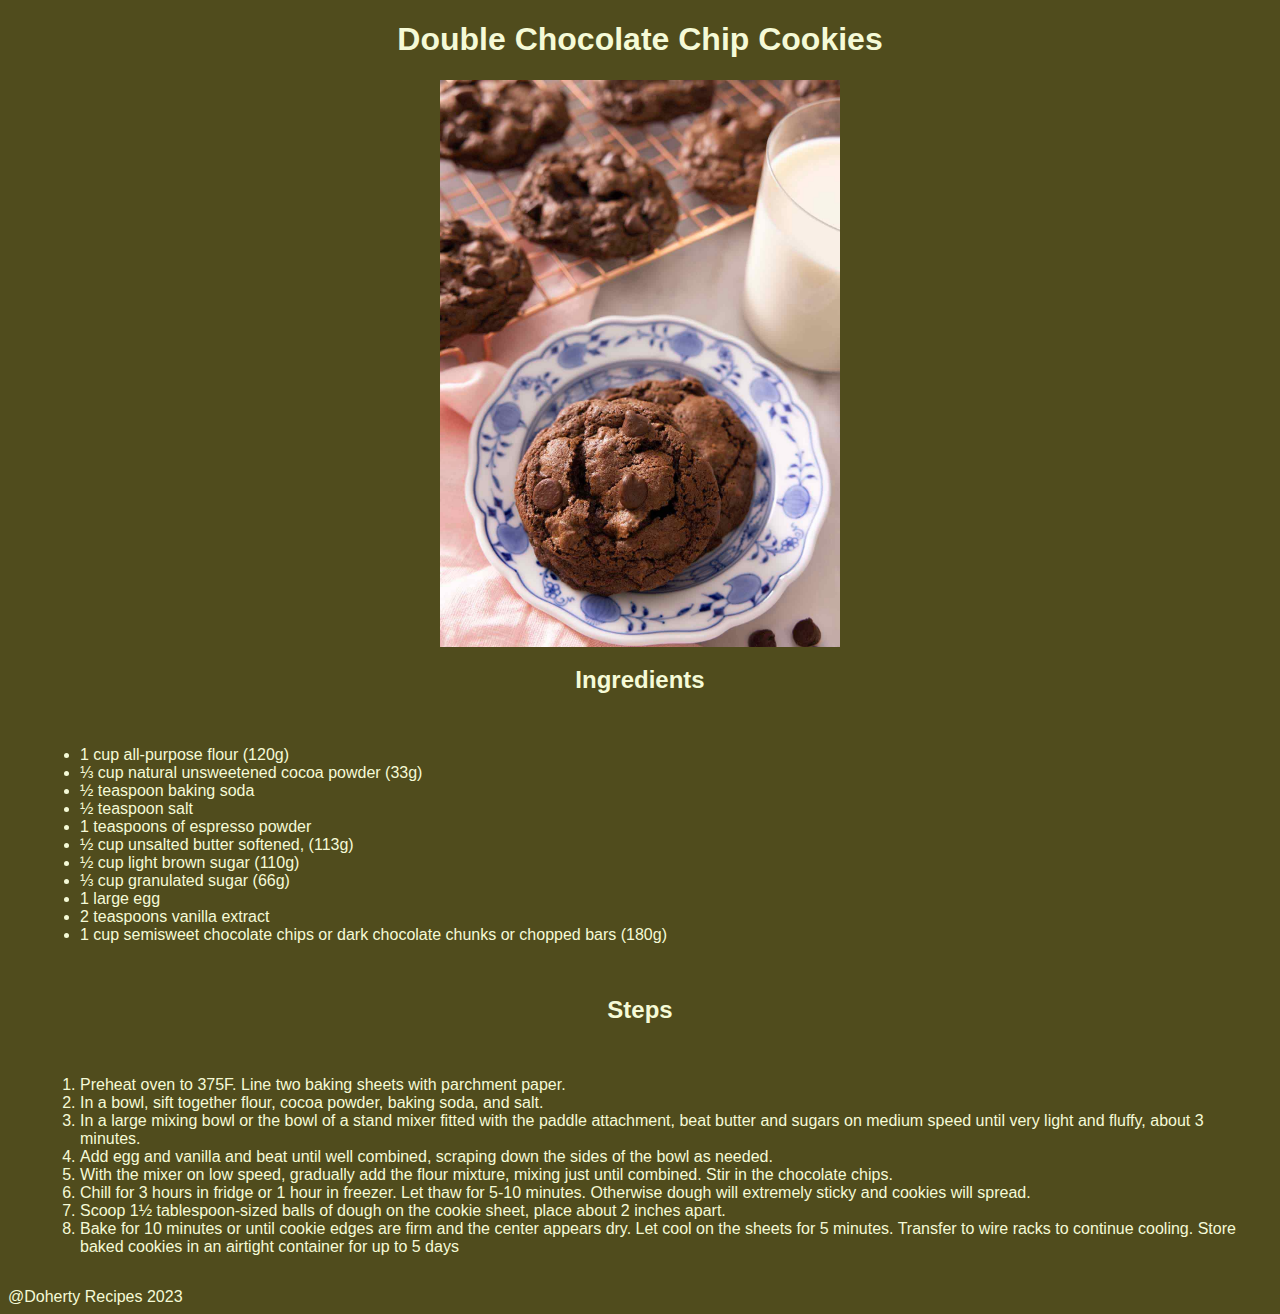
<file: recipes/doublechocolatechipcookies.html>
<!DOCTYPE html>
<html lang="en">
<head>
    <meta charset="UTF-8">
    <meta http-equiv="X-UA-Compatible" content="IE=edge">
    <meta name="viewport" content="width=device-width, initial-scale=1.0">
    <link rel="stylesheet" href="../styles.css">
    <title>Double Chocolate Chip Cookies</title>
</head>
<body>
    <h1>Double Chocolate Chip Cookies</h1>
    <div class="image">
        <img src="../images/Double-Chocolate-Chip-Cookies.jpg" width="400px" height="auto" alt="double chocolate chip cookies" title="Double Chocolate Chip Cookies" description="This image is from preppykitchen and under double chocolate chip cookies. It's a picture of double chocolate chip cookies. Recipe is developer's sister own recipe. Follow this link to find the picture: https://preppykitchen.com/double-chocolate-chip-cookies/">
    </div>    
    <div class="container">
        <h2>Ingredients</h2>
        <ul class="myUL">
            <li>1 cup all-purpose flour (120g)</li>
            <li>⅓ cup natural unsweetened cocoa powder (33g)</li>
            <li>½ teaspoon baking soda</li>
            <li>½ teaspoon salt</li>
            <li>1 teaspoons of espresso powder</li>
            <li>½ cup unsalted butter softened, (113g)</li>
            <li>½ cup light brown sugar (110g)</li>
            <li>⅓ cup granulated sugar (66g)</li>
            <li>1 large egg</li>
            <li>2 teaspoons vanilla extract</li>
            <li>1 cup semisweet chocolate chips or dark chocolate chunks or chopped bars (180g)</li>    
        </ul>
        <h2>Steps</h2>
        <ol class="myOL">
            <li>Preheat oven to 375F. Line two baking sheets with parchment paper.</li>
            <li>In a bowl, sift together flour, cocoa powder, baking soda, and salt.</li>
            <li>In a large mixing bowl or the bowl of a stand mixer fitted with the paddle attachment, beat butter and sugars on medium speed until very light and fluffy, about 3 minutes.</li>
            <li>Add egg and vanilla and beat until well combined, scraping down the sides of the bowl as needed.</li>
            <li>With the mixer on low speed, gradually add the flour mixture, mixing just until combined. Stir in the chocolate chips.</li>
            <li>Chill for 3 hours in fridge or 1 hour in freezer. Let thaw for 5-10 minutes. Otherwise dough will extremely sticky and cookies will spread.</li>
            <li>Scoop 1½ tablespoon-sized balls of dough on the cookie sheet, place about 2 inches apart.
            <li>Bake for 10 minutes or until cookie edges are firm and the center appears dry. Let cool on the sheets for 5 minutes. Transfer to wire racks to continue cooling. Store baked cookies in an airtight container for up to 5 days</li>
        </ol>
    </div>
</body>

<footer>@Doherty Recipes 2023</footer>

</html>
</file>
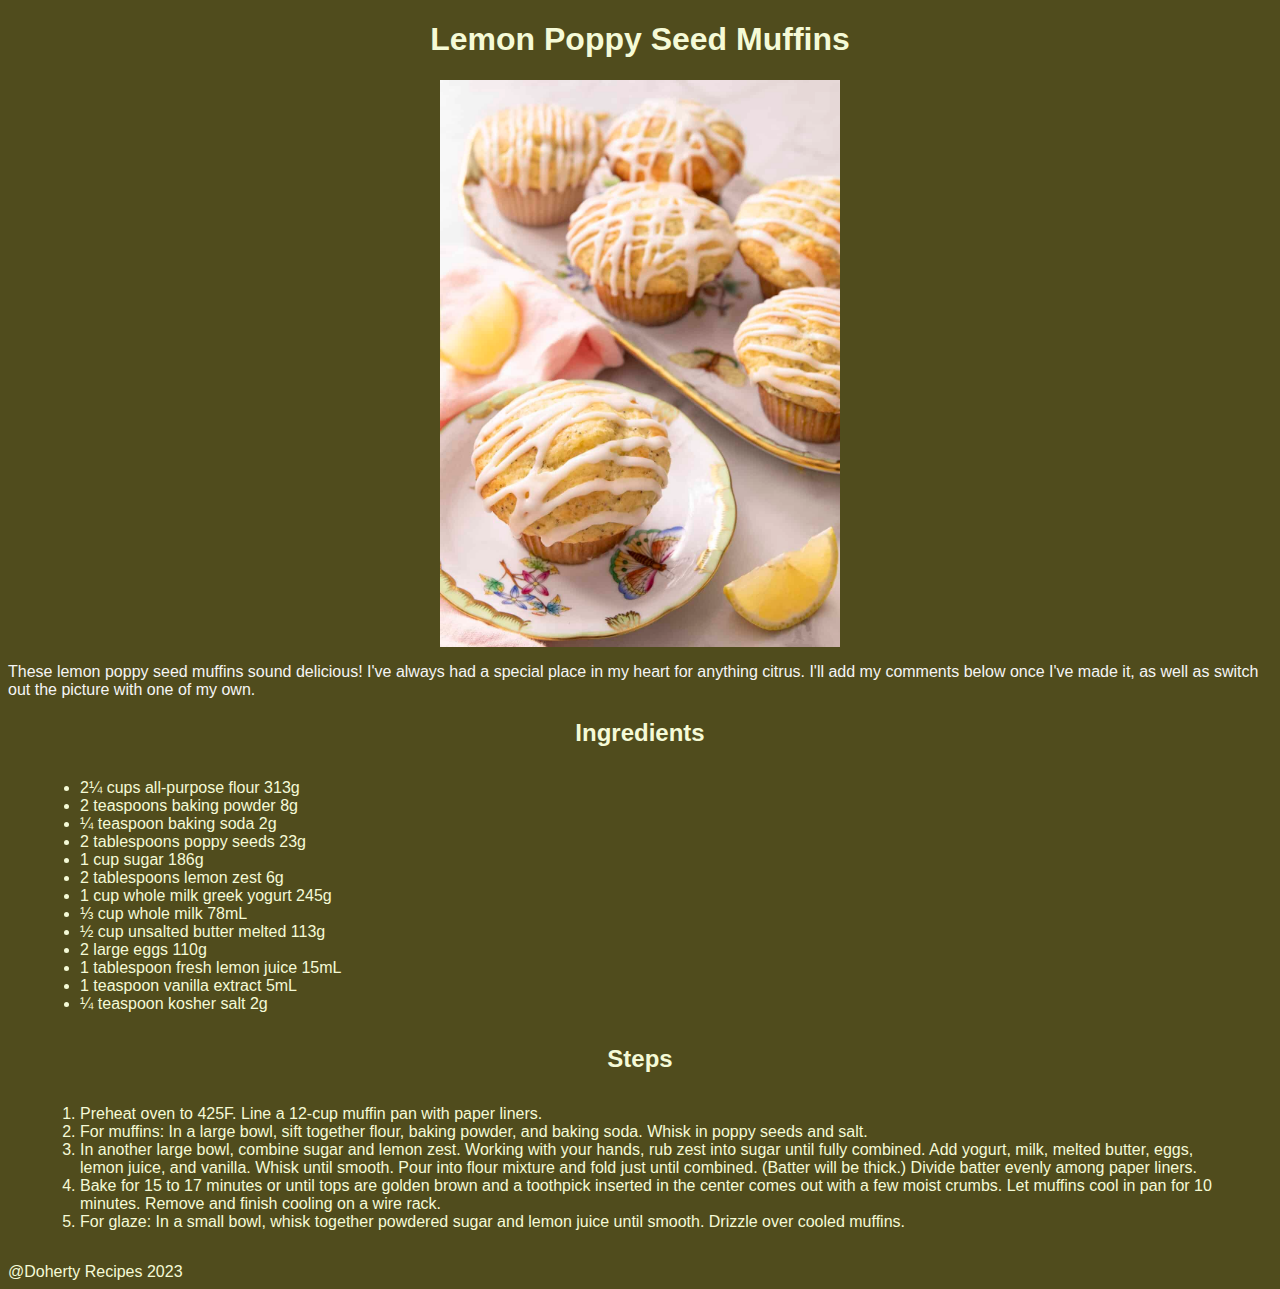
<file: recipes/lemonpoppyseedmuffins.html>
<!DOCTYPE html>
<html lang="en">
<head>
    <meta charset="UTF-8">
    <meta http-equiv="X-UA-Compatible" content="IE=edge">
    <meta name="viewport" content="width=device-width, initial-scale=1.0">
    <link rel="stylesheet" href="../styles.css">
    <title>Lemon Poppy Seed Muffins</title>
</head>
<body>
    <h1>Lemon Poppy Seed Muffins</h1>
    <div class="image">
        <img src="../images/lemon-poppy-seed-muffins.jpg" width="400px" height="auto" title="Lemon Poppy Seed Muffins"  description="This is picture from preppykitchen under lemon poppy seed muffins. Recipe is from developer's sister. To visit the site where the picture is located, please visit: https://preppykitchen.com/lemon-poppy-seed-muffins/ Lemon Poppy Seed Muffins - Preppy Kitchen" alt="lemon poppy seed muffins ">
    </div>
    <p>These lemon poppy seed muffins sound delicious! I've always had a special place in my heart for anything citrus. I'll add my comments below once I've made it, as well as switch out the picture with one of my own.</p>
    <h2>Ingredients</h2>
    <ul class="myUL">
        <li><span>2¼ cups all-purpose flour 313g</span></li>
        <li><span>2 teaspoons baking powder 8g</span></li>
        <li><span>¼ teaspoon baking soda 2g</span></li>
        <li><span>2 tablespoons poppy seeds 23g</span></li>
        <li><span>1 cup sugar 186g</span></li>
        <li><span>2 tablespoons lemon zest 6g</span></li>
        <li><span>1 cup whole milk greek yogurt 245g</span></li>
        <li><span>⅓ cup whole milk 78mL</span></li>
        <li><span>½ cup unsalted butter melted 113g</span></li>
        <li><span>2 large eggs 110g</span></li>
        <li><span>1 tablespoon fresh lemon juice 15mL</span></li>
        <li><span>1 teaspoon vanilla extract 5mL</span></li>
        <li><span>¼ teaspoon kosher salt 2g</span></li>
    </ul>
    <h2>Steps</h2>
    <ol class="myOL">
        <li><span>Preheat oven to 425F. Line a 12-cup muffin pan with paper liners.</span></li>
        <li><span>For muffins: In a large bowl, sift together flour, baking powder, and baking soda. Whisk in poppy seeds and salt.</li>
        <li><span> In another large bowl, combine sugar and lemon zest. Working with your hands, rub zest into sugar until fully combined. Add yogurt, milk, melted butter, eggs, lemon juice, and vanilla. Whisk until smooth. Pour into flour mixture and fold just until combined. (Batter will be thick.) Divide batter evenly among paper liners.</span></li>
        <li><span>Bake for 15 to 17 minutes or until tops are golden brown and a toothpick inserted in the center comes out with a few moist crumbs. Let muffins cool in pan for 10 minutes. Remove and finish cooling on a wire rack.</span></li>
        <li><span>For glaze: In a small bowl, whisk together powdered sugar and lemon juice until smooth. Drizzle over cooled muffins.</span></li>
    </ol>
</body>
<footer>@Doherty Recipes 2023</footer>
</html>
</file>
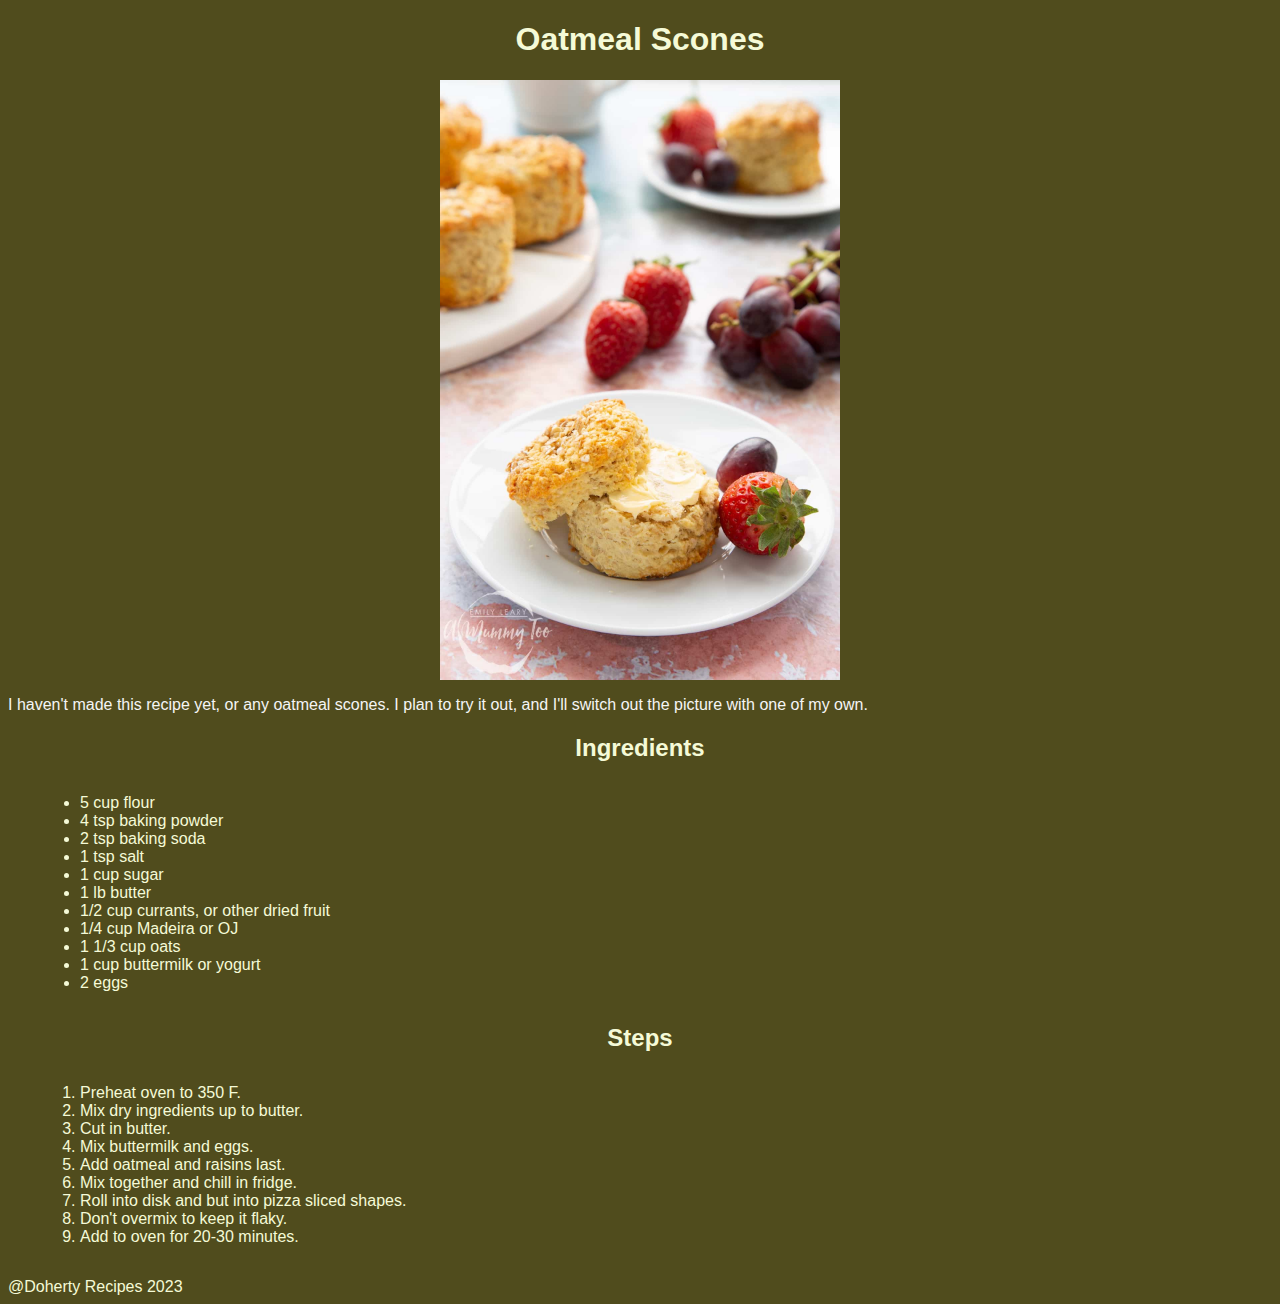
<file: recipes/oatmealscones.html>
<!DOCTYPE html>
<html lang="en">
<head>
    <meta charset="UTF-8">
    <meta http-equiv="X-UA-Compatible" content="IE=edge">
    <meta name="viewport" content="width=device-width, initial-scale=1.0">
    <link rel="stylesheet" href="../styles.css">
    <title>Oatmeal Scones</title>
</head>
<body>
    <h1>Oatmeal Scones</h1>
    <div class="image">
        <img src="../images/Oatmeal-scones-3.jpg" width="400px" height="auto" alt="oatmeal scones on plate with strawberry and grape" title="Oatmeal Scones" description="oatmeal scones picture from A Mummy Too Uk site under Oatmeal scones. Recipes from developer's sister. Visit site at: https://www.amummytoo.co.uk/oatmeal-scones/">
    </div>
    <p>I haven't made this recipe yet, or any oatmeal scones. I plan to try it out, and I'll switch out the picture with one of my own.</p>
    <h2>Ingredients</h2>
    <ul class="myUL">
        <li>5 cup flour</li>
        <li>4 tsp baking powder</li>
        <li>2 tsp baking soda</li>
        <li>1 tsp salt </li>
        <li>1 cup sugar </li>
        <li>1 lb butter </li>
        <li>1/2 cup currants, or other dried fruit</li>
        <li>1/4 cup Madeira or OJ</li>
        <li>1 1/3 cup oats</li>
        <li>1 cup buttermilk or yogurt</li>
        <li>2 eggs</li>
    </ul>
    <h2>Steps</h2>
    <ol class="myOL">
        <li>Preheat oven to 350 F.</li>
        <li>Mix dry ingredients up to butter.</li>
        <li>Cut in butter.</li>
        <li>Mix buttermilk and eggs.</li>
        <li>Add oatmeal and raisins last.</li>
        <li>Mix together and chill in fridge.</li>
        <li>Roll into disk and but into pizza sliced shapes.</li>
        <li>Don't overmix to keep it flaky.</li>
        <li>Add to oven for 20-30 minutes.</li>
    </ol>
</body>
<footer>@Doherty Recipes 2023</footer>
</html>
</file>
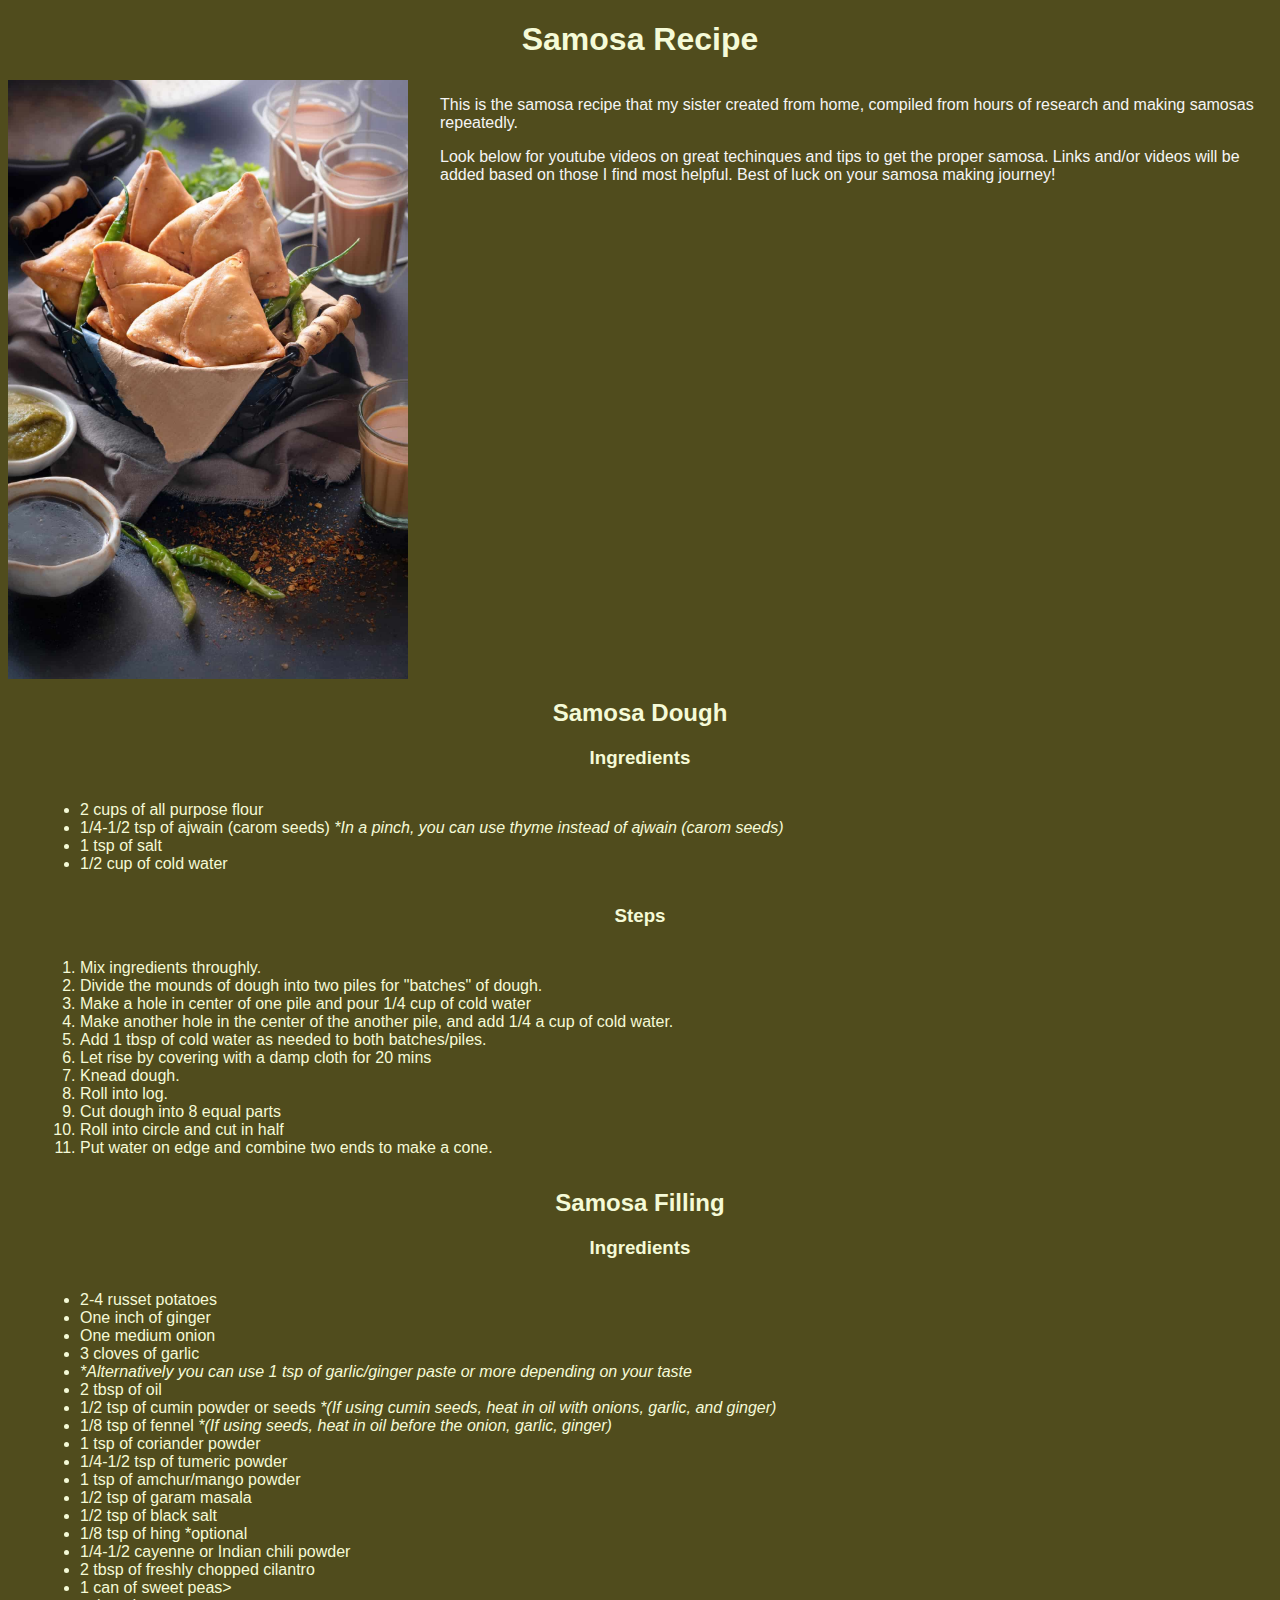
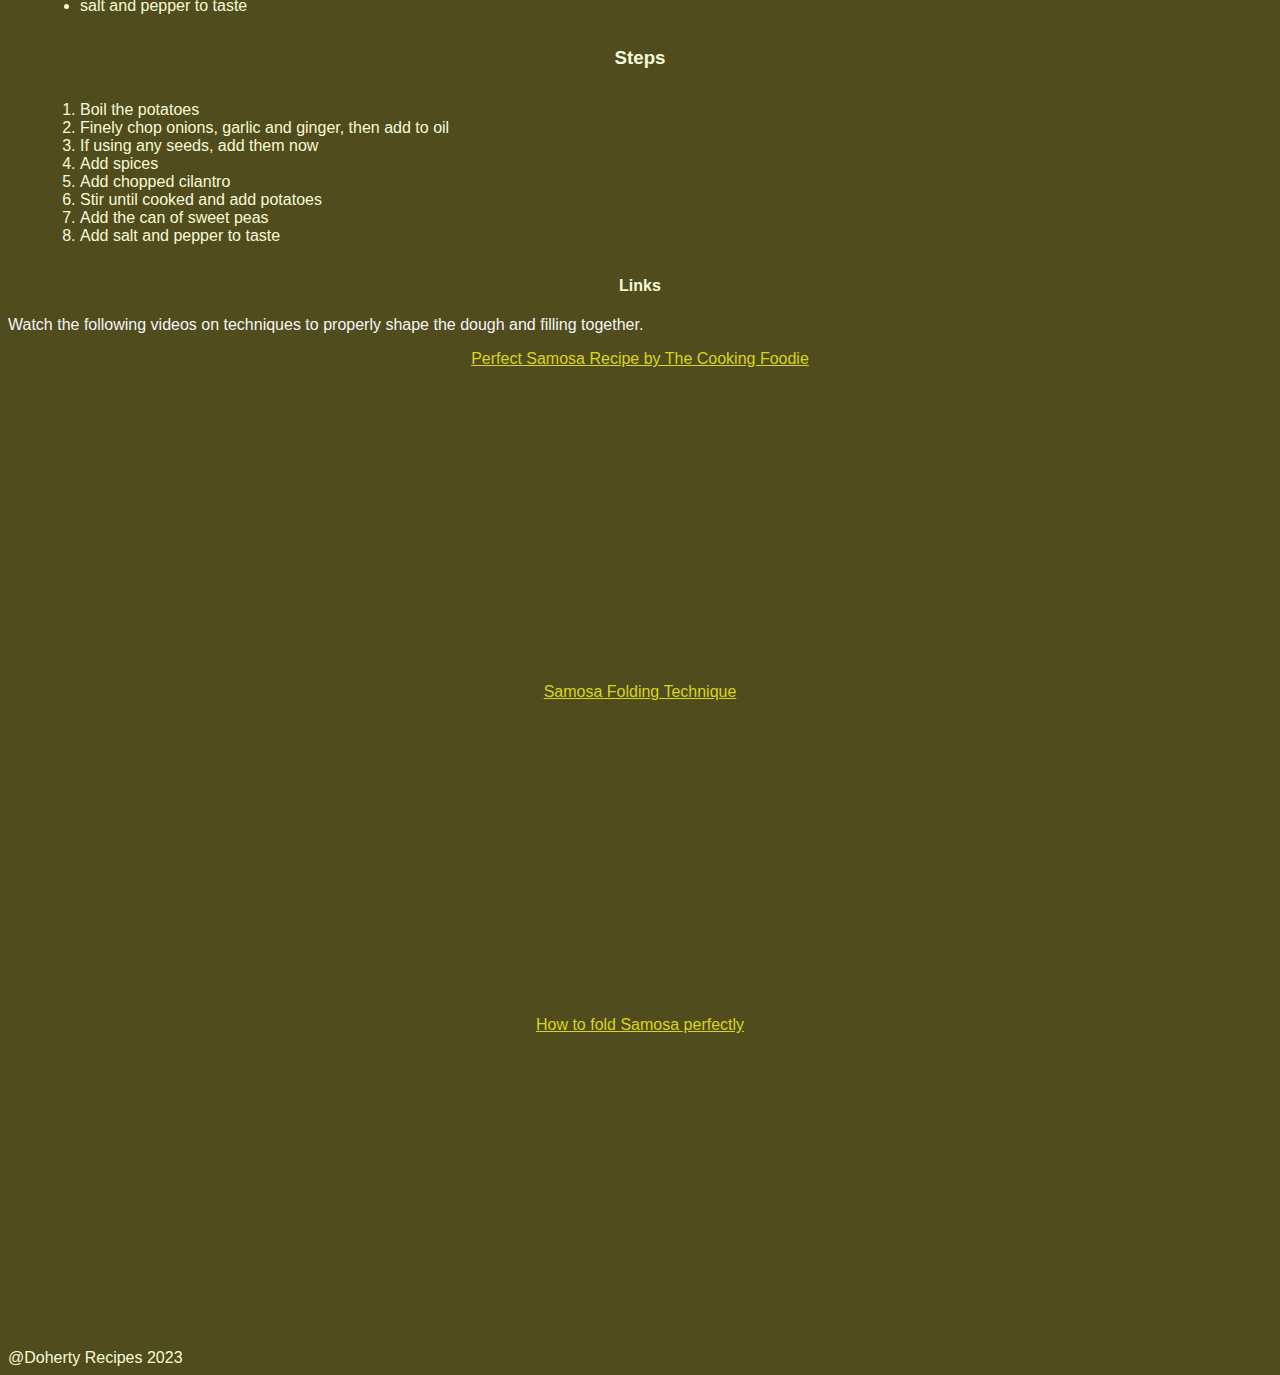
<file: recipes/samosa.html>
<!DOCTYPE html>
<html lang="EN">
<head>
    <meta charset="UTF-8">
    <meta http-equiv="X-UA-Compatible" content="IE=edge">
    <meta name="viewport" content="width=device-width, initial-scale=1.0">
    <link rel="stylesheet" href="../styles.css">
    <title>Samosa Recipe</title>
</head>
<body>
    <h1>Samosa Recipe</h1>
    <div class="imagetext">
        <div class="image">
            <img src="../images/samosa-and-chutney.jpg" width="400px" height="auto" alt="samosa and chutney" title="Samosas and Chutney" description="Samosa and chutney recipe from cubesnjuliennes site under the indian samosa recipe punjab samosa heading, which can be found at the following link:https://www.cubesnjuliennes.com/indian-samosa-recipe-punjabi-samosa/" >
        </div>
        <div class="paragraph">
            <p>This is the samosa recipe that my sister created from home, compiled from hours of research and making samosas repeatedly.</p>
            <p>Look below for youtube videos on great techinques and tips to get the proper samosa. Links and/or videos will be added based on those I find most helpful. Best of luck on your samosa making journey!</p>    
        </div>
    </div>
    <div class="row">
   
    </div>
    <h2>Samosa Dough</h2>
    <h3>Ingredients</h3>
    <ul class="myUL">
        <li>2 cups of all purpose flour</li>
        <li>1/4-1/2 tsp of ajwain (carom seeds) <em>*In a pinch, you can use thyme instead of ajwain (carom seeds) </em></li>
        <li>1 tsp of salt</li>
        <li>1/2 cup of cold water</li>
    </ul> 
    <h3>Steps</h3>
    <ol class="myOL">
        <li>Mix ingredients throughly.</li>
        <li>Divide the mounds of dough into two piles for "batches" of dough.</li>
        <li>Make a hole in center of one pile and pour 1/4 cup of cold water</li>
        <li>Make another hole in the center of the another pile, and add 1/4 a cup of cold water.</li>
        <li>Add 1 tbsp of cold water as needed to both batches/piles.</li>
        <li>Let rise by covering with a damp cloth for 20 mins</li>
        <li>Knead dough.</li>
        <li>Roll into log.</li>
        <li>Cut dough into 8 equal parts</li>
        <li>Roll into circle and cut in half</li>
        <li>Put water on edge and combine two ends to make a cone.</li>
    </ol>
    <h2>Samosa Filling</h2>
    <h3>Ingredients</h3>
    <ul class="myUL">
        <li>2-4 russet potatoes</li>
        <li>One inch of ginger</li>
        <li>One medium onion</li>
        <li>3 cloves of garlic</li>
        <li><em>*Alternatively you can use 1 tsp of garlic/ginger paste or more depending on your taste</em></li>
        <li>2 tbsp of oil</li>
        <li>1/2 tsp of cumin powder or seeds <em>*(If using cumin seeds, heat in oil with onions, garlic, and ginger)</em></li>
        <li>1/8 tsp of fennel <em>*(If using seeds, heat in oil before the onion, garlic, ginger)</em></li>
        <li>1 tsp of coriander powder</li>
        <li>1/4-1/2 tsp of tumeric powder</li>
        <li>1 tsp of amchur/mango powder</li>
        <li>1/2 tsp of garam masala</li>
        <li>1/2 tsp of black salt</li>
        <li>1/8 tsp of hing *optional</li>
        <li>1/4-1/2 cayenne or Indian chili powder</li>
        <li>2 tbsp of freshly chopped cilantro</li>
        <li>1 can of sweet peas></li>
        <li>salt and pepper to taste</li>
    </ul>
    <h3>Steps</h3>
    <ol class="myOL">
        <li>Boil the potatoes</li>
        <li>Finely chop onions, garlic and ginger, then add to oil</li>
        <li>If using any seeds, add them now</li>
        <li>Add spices</li>
        <li>Add chopped cilantro</li>
        <li>Stir until cooked and add potatoes</li>
        <li>Add the can of sweet peas</li>
        <li>Add salt and pepper to taste</li>
    </ol>

    <h4>Links</h4> 
    <p>Watch the following videos on techniques to properly shape the dough and filling together.</p>
    <div class="youtube">
        <a href="https://www.youtube.com/watch?v=3OZn-iCGf5s">Perfect Samosa Recipe by The Cooking Foodie</a>
    </div>
    <div class="youtube">
        <iframe width="560" height="315" src="https://www.youtube.com/embed/3OZn-iCGf5s" title="YouTube video player" frameborder="0" allow="accelerometer; autoplay; clipboard-write; encrypted-media; gyroscope; picture-in-picture; web-share" allowfullscreen></iframe>
    </div>   
    <div class="youtube">
        <a href="https://youtu.be/8eNcJm-6dU0">Samosa Folding Technique</a>
    </div> 
    <div class="youtube">      
        <iframe width="560" height="315" src="https://www.youtube.com/embed/8eNcJm-6dU0" title="YouTube video player" frameborder="0" allow="accelerometer; autoplay; clipboard-write; encrypted-media; gyroscope; picture-in-picture; web-share" allowfullscreen></iframe>
    </div> 
    <div class="youtube">
        <a href="https://youtu.be/pkpF1wjQyr8">How to fold Samosa perfectly</a>
    </div>    
    <div class="youtube">
        <iframe width="560" height="315" src="https://www.youtube.com/embed/pkpF1wjQyr8" title="YouTube video player" frameborder="0" allow="accelerometer; autoplay; clipboard-write; encrypted-media; gyroscope; picture-in-picture; web-share" allowfullscreen></iframe>
    </div>

</body>

<footer>
@Doherty Recipes 2023
</footer>
</html>
</file>
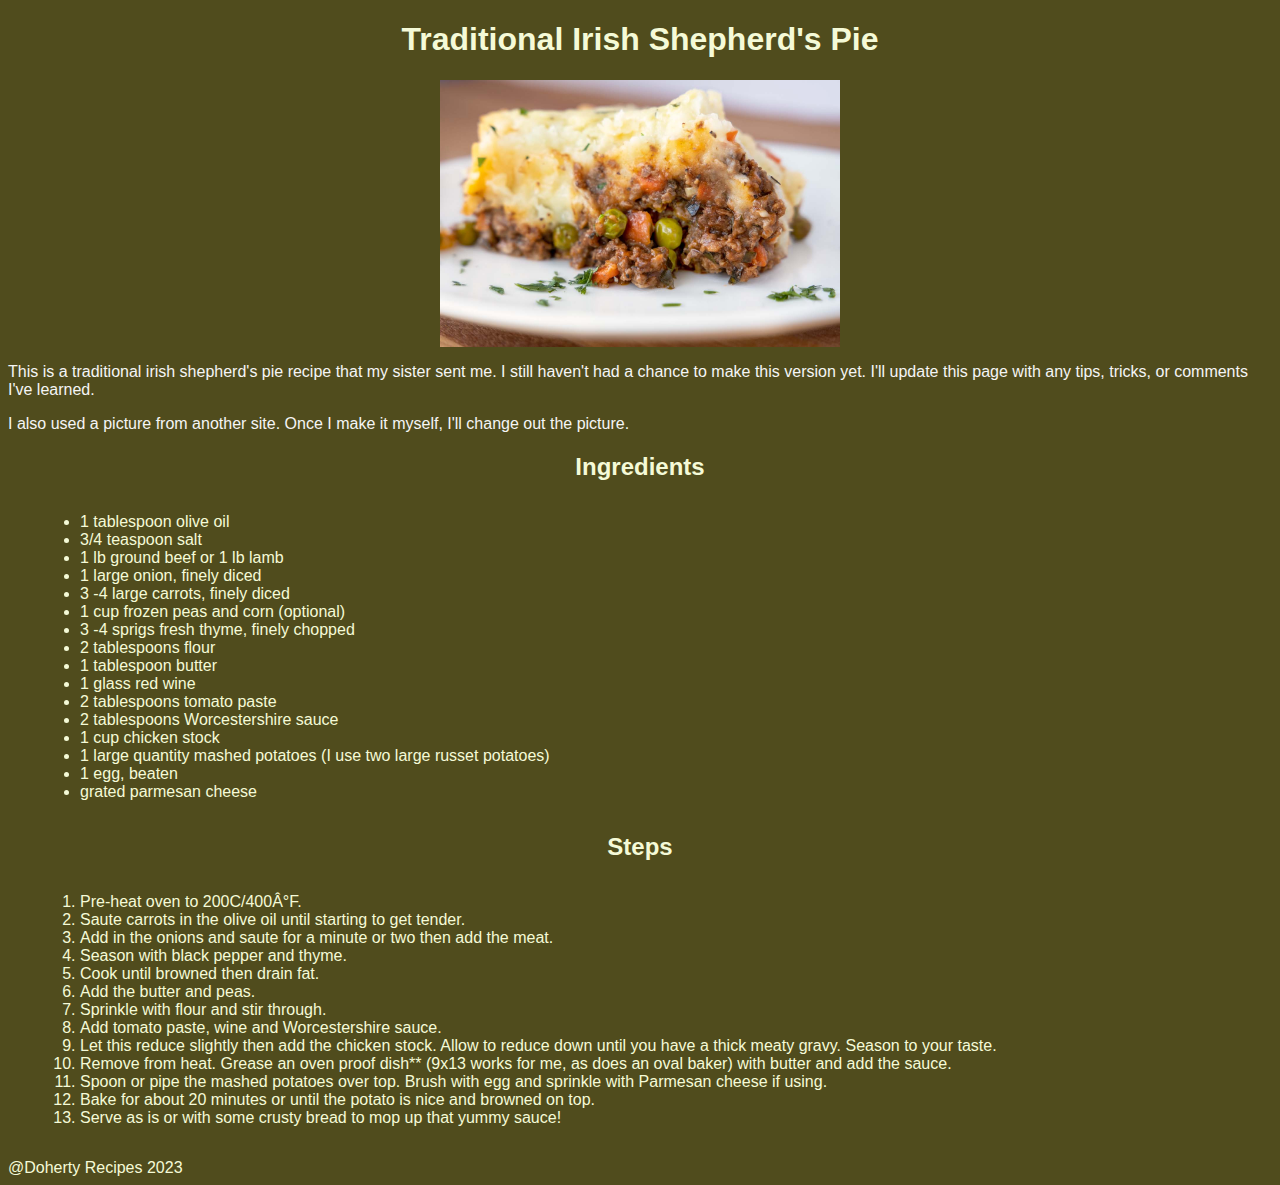
<file: recipes/shepherdspie.html>
<!DOCTYPE html>
<html lang="en">
<meta= charset="utf=8">
<meta http-equiv="X-UA-Compatible" content="IE=edge">
<meta name="viewport" content="width=device-width, initial-scale=1.0">
<link rel="stylesheet" href="../styles.css">
<title>Traditional Irish Shepherd's Pie</title>

<body>
    <h1>Traditional Irish Shepherd's Pie</h1>
    <div class="image">
        <img src="../images/shepherds-pie.jpg" height="auto" width="400px" alt="side view of slice of shepherd's pie on a white plate" title="Shepherd's Pie" description="This side view of a shepherd's pie pic was taken from askchefdennis, under irish cottage pie, visit https://www.askchefdennis.com/irish-cottage-pie/ for original pic. recipe not from that site, but from developer's sister">
    </div>
    <p>This is a traditional irish shepherd's pie recipe that my sister sent me. I still haven't had a chance to make this version yet. I'll update this page with any tips, tricks, or comments I've learned.</p>
    <p>I also used a picture from another site. Once I make it myself, I'll change out the picture.</p>
    <h2>Ingredients</h2>
    <ul class="myUL">
        <li>1 tablespoon olive oil</li>
        <li>3/4 teaspoon salt</li>
        <li>1 lb ground beef or 1 lb lamb</li>
        <li>1 large onion, finely diced </li>
        <li>3 -4 large carrots, finely diced</li>
        <li>1 cup frozen peas and corn (optional)</li>
        <li>3 -4 sprigs fresh thyme, finely chopped </li>
        <li>2 tablespoons flour</li>
        <li>1 tablespoon butter</li>
        <li>1 glass red wine</li>
        <li>2 tablespoons tomato paste</li>
        <li>2 tablespoons Worcestershire sauce </li>
        <li>1 cup chicken stock</li>
        <li>1 large quantity mashed potatoes (I use two large russet potatoes)</li>
        <li>1 egg, beaten </li>
        <li>grated parmesan cheese</li>
    </ul>
    <h2>Steps</h2>
    <ol class="myOL">
        <li>Pre-heat oven to 200C/400°F.</li>
        <li>Saute carrots in the olive oil until starting to get tender.</li>
        <li>Add in the onions and saute for a minute or two then add the meat.</li>
        <li>Season with black pepper and thyme.</li>
        <li>Cook until browned then drain fat.</li>
        <li>Add the butter and peas.</li>
        <li>Sprinkle with flour and stir through.</li>
        <li>Add tomato paste, wine and Worcestershire sauce.</li>
        <li>Let this reduce slightly then add the chicken stock. Allow to reduce down until you have a thick meaty gravy. Season to your taste.</li>
        <li>Remove from heat. Grease an oven proof dish** (9x13 works for me, as does an oval baker) with butter and add the sauce.</li>
        <li>Spoon or pipe the mashed potatoes over top. Brush with egg and sprinkle with Parmesan cheese if using.</li>
        <li>Bake for about 20 minutes or until the potato is nice and browned on top.</li>
        <li>Serve as is or with some crusty bread to mop up that yummy sauce!</li>
    </ol>


</body>

<footer>@Doherty Recipes 2023</footer>
</html>
</file>
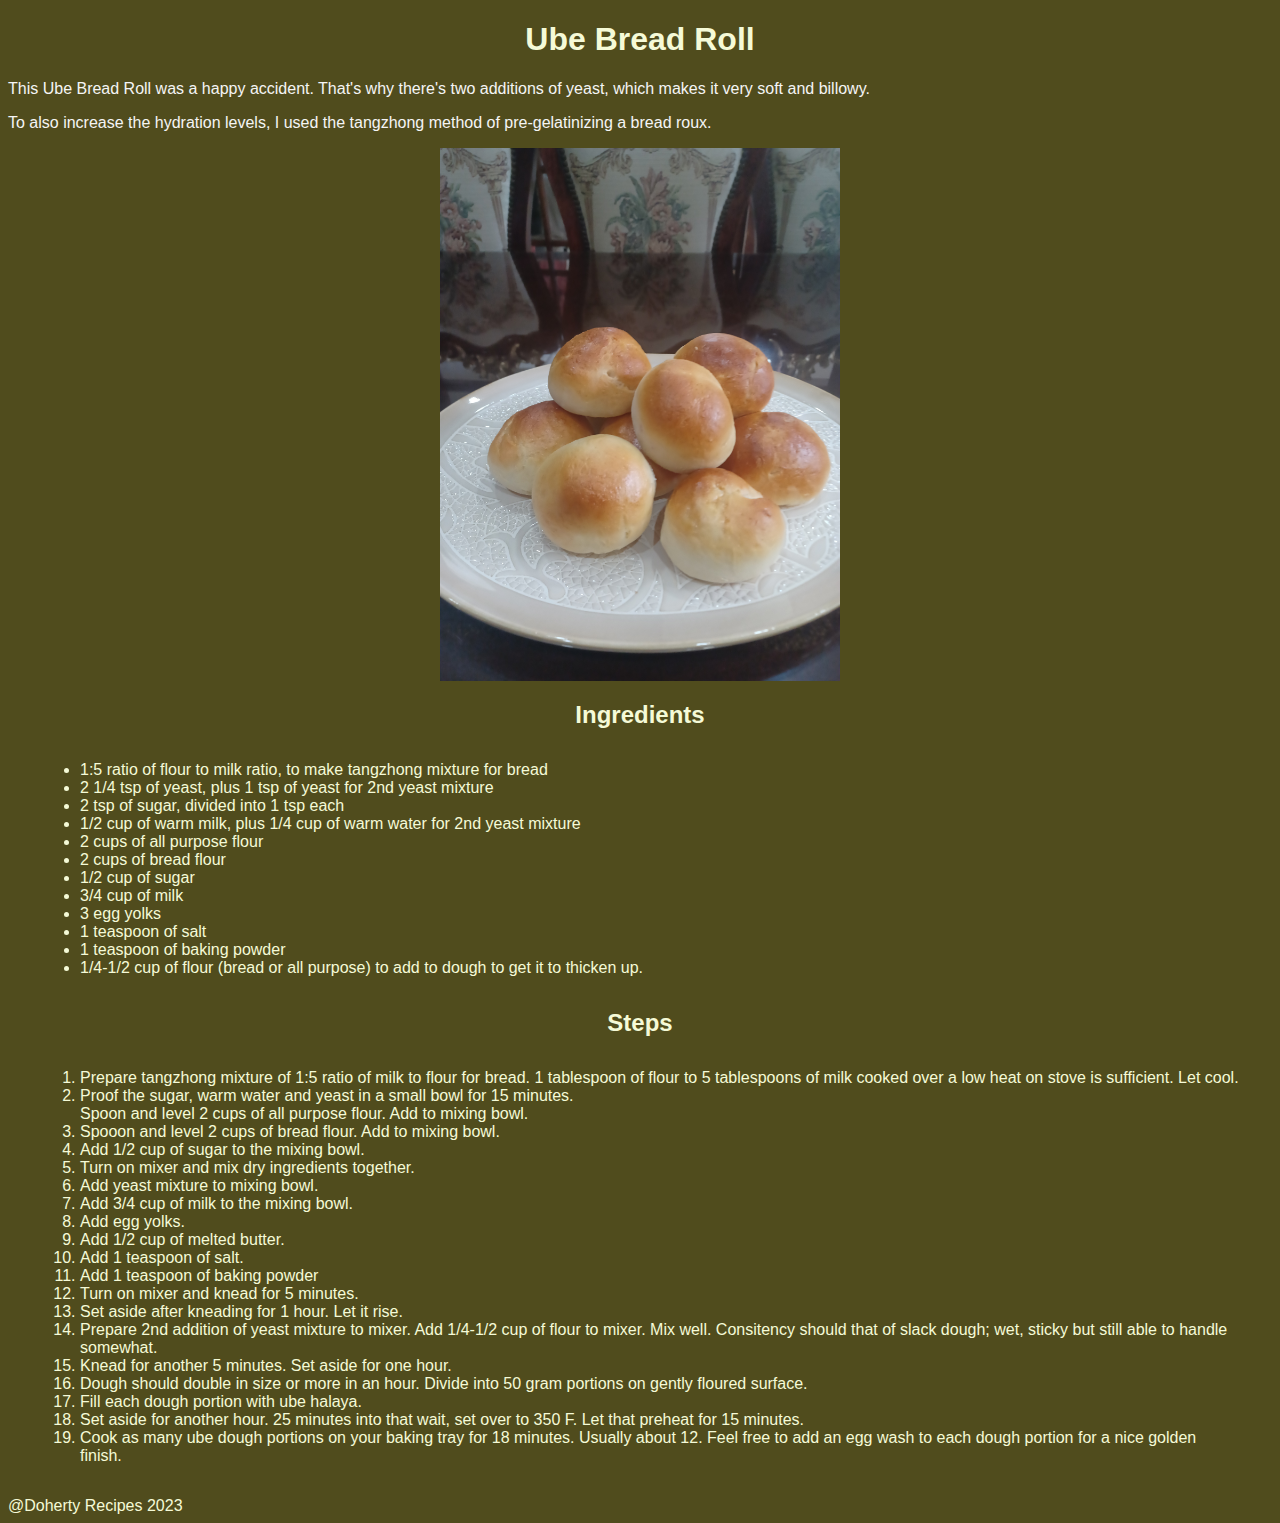
<file: recipes/ubebreadroll.html>
<!DOCTYPE html>
<html lang="en">
<head>
    <meta charset="UTF-8">
    <meta http-equiv="X-UA-Compatible" content="IE=edge">
    <meta name="viewport" content="width=device-width, initial-scale=1.0">
    <link rel="stylesheet" href="../styles.css">
    <title>Ube Bread Roll</title>
</head>
<body>
    <h1>Ube Bread Roll</h1>
    <p>This Ube Bread Roll was a happy accident. That's why there's two additions of yeast, which makes it very soft and billowy.</p>
    <p>To also increase the hydration levels, I used the tangzhong method of pre-gelatinizing a bread roux.</p>
    <div class="image">
        <img src="../images/ubebreadroll.jpg" width="400px" height="auto" title="Ube Bread Rolls" alt="Pile of Ube Bread Rolls">
    </div>
    <h2>Ingredients</h2>
    <ul class="myUL">
        <li>1:5 ratio of flour to milk ratio, to make tangzhong mixture for bread</li>
        <li>2 1/4 tsp of yeast, plus 1 tsp of yeast for 2nd yeast mixture</li>
        <li>2 tsp of sugar, divided into 1 tsp each</li>
        <li>1/2 cup of warm milk, plus 1/4 cup of warm water for 2nd yeast mixture</li>
        <li>2 cups of all purpose flour</li>
        <li>2 cups of bread flour</li>
        <li>1/2 cup of sugar</li>
        <li>3/4 cup of milk</li>
        <li>3 egg yolks</li>
        <li>1 teaspoon of salt</li>
        <li>1 teaspoon of baking powder</li>
        <li>1/4-1/2 cup of flour (bread or all purpose) to add to dough to get it to thicken up.</li>
    </ul>
    <h2>Steps</h2>
    <ol class="myOL">
        <li>Prepare tangzhong mixture of 1:5 ratio of milk to flour for bread. 1 tablespoon of flour to 5 tablespoons of milk cooked over a low heat on stove is sufficient. Let cool.</li>
        <li>Proof the sugar, warm water and yeast in a small bowl for 15 minutes.</li>
        <l1>Spoon and level 2 cups of all purpose flour. Add to mixing bowl.</l1>
        <li>Spooon and level 2 cups of bread flour. Add to mixing bowl.</li>
        <li>Add 1/2 cup of sugar to the mixing bowl.</li>
        <li>Turn on mixer and mix dry ingredients together.</li>
        <li>Add yeast mixture to mixing bowl. </li>
        <li>Add 3/4 cup of milk to the mixing bowl.</li>
        <li>Add egg yolks.</li>
        <li>Add 1/2 cup of melted butter.</li>
        <li>Add 1 teaspoon of salt.</li>
        <li>Add 1 teaspoon of baking powder</li>
        <li>Turn on mixer and knead for 5 minutes.</li>
        <li>Set aside after kneading for 1 hour. Let it rise.</li>
        <li>Prepare 2nd addition of yeast mixture to mixer. Add 1/4-1/2 cup of flour to mixer. Mix well. Consitency should that of slack dough; wet, sticky but still able to handle somewhat.</li>
        <li>Knead for another 5 minutes. Set aside for one hour.</li>
        <li>Dough should double in size or more in an hour. Divide into 50 gram portions on gently floured surface.</li>
        <li>Fill each dough portion with ube halaya.</li>
        <li>Set aside for another hour. 25 minutes into that wait, set over to 350 F. Let that preheat for 15 minutes.</li>
        <li>Cook as many ube dough portions on your baking tray for 18 minutes. Usually about 12. Feel free to add an egg wash to each dough portion for a nice golden finish.</li>
    </ol>
</body>
<footer>@Doherty Recipes 2023</footer>
</html>
</file>
<file: styles.css>
/* styles.css */

* {
    box-sizing: border-box;
}

.row::after {
    content: "";
    clear: both;
    display: table;
}

[class*="col-"] {
    float: left;
    padding: 15px;
}

.col-1 {width: 8.33%;}
.col-2 {width: 16.66%;}
.col-3 {width: 25%;}
.col-4 {width: 33.33%;}
.col-5 {width: 41.66%;}
.col-6 {width: 50%;}
.col-7 {width: 58.33%;}
.col-8 {width: 66.66%;}
.col-9 {width: 75%;}
.col-10 {width: 83.33%;}
.col-11 {width: 91.66%;}
.col-12 {width: 100%;}


/* For mobile phones: */
[class*="col-"] {
    width: 100%;
  }
  
  @media only screen and (min-width: 768px) {
    /* For desktop: */
    .col-1 {width: 8.33%;}
    .col-2 {width: 16.66%;}
    .col-3 {width: 25%;}
    .col-4 {width: 33.33%;}
    .col-5 {width: 41.66%;}
    .col-6 {width: 50%;}
    .col-7 {width: 58.33%;}
    .col-8 {width: 66.66%;}
    .col-9 {width: 75%;}
    .col-10 {width: 83.33%;}
    .col-11 {width: 91.66%;}
    .col-12 {width: 100%;}
  }

html {
    font-family: "Lucinda Sans", sans-serif;
}

.image {
    max-width: 100%;
    max-height: 50%;
    margin: 0 auto;
    width: 400px;
    flex: 0 0 0;
  }

  .imagetext {
    display: flex;
    justify-content: space-between;
  }

  .paragraph {
    flex: 1;
    margin-right: 1em;
    margin-left: 2em;
  }

h2 {
    margin-left: auto;
    margin-right: auto;
    text-align: center;
}

p {
    color:whitesmoke;
    background-color:rgb(80, 76, 29);
}

h1 {
    text-align: center;
}

h3 {
    text-align: center;
}

h4 {
    text-align: center;
}

a {
    color: rgb(216, 213, 29);
    display: flex;
    justify-content: center;
}

div.image {
    display: flex;
    justify-content: center;
}

div.youtube {
    display: flex;
    justify-content: center;
}

  ul.myUL {   
    width: col-9;
    display: grid;
    margin: 2em;
  }

  ol.myOL {
    width: col-9;
    display: grid;
    margin: 2em;
  }

  div.container {
    display: grid;
    margin: 0 auto;
  }

.menu ul {
    list-style-type: none;
    margin: 0;
    padding: 0;
  }
  
  .menu li {
    padding: 8px;
    margin-bottom: 7px;
    background-color :#0c8a3c;
    color: #ffffff;
    box-shadow: 0 1px 3px rgba(0,0,0,0.12), 0 1px 2px rgba(0,0,0,0.24);
  }

body {
    color: rgb(245, 250, 215);
    background-color: rgb(80, 76, 29);
}
</file>
